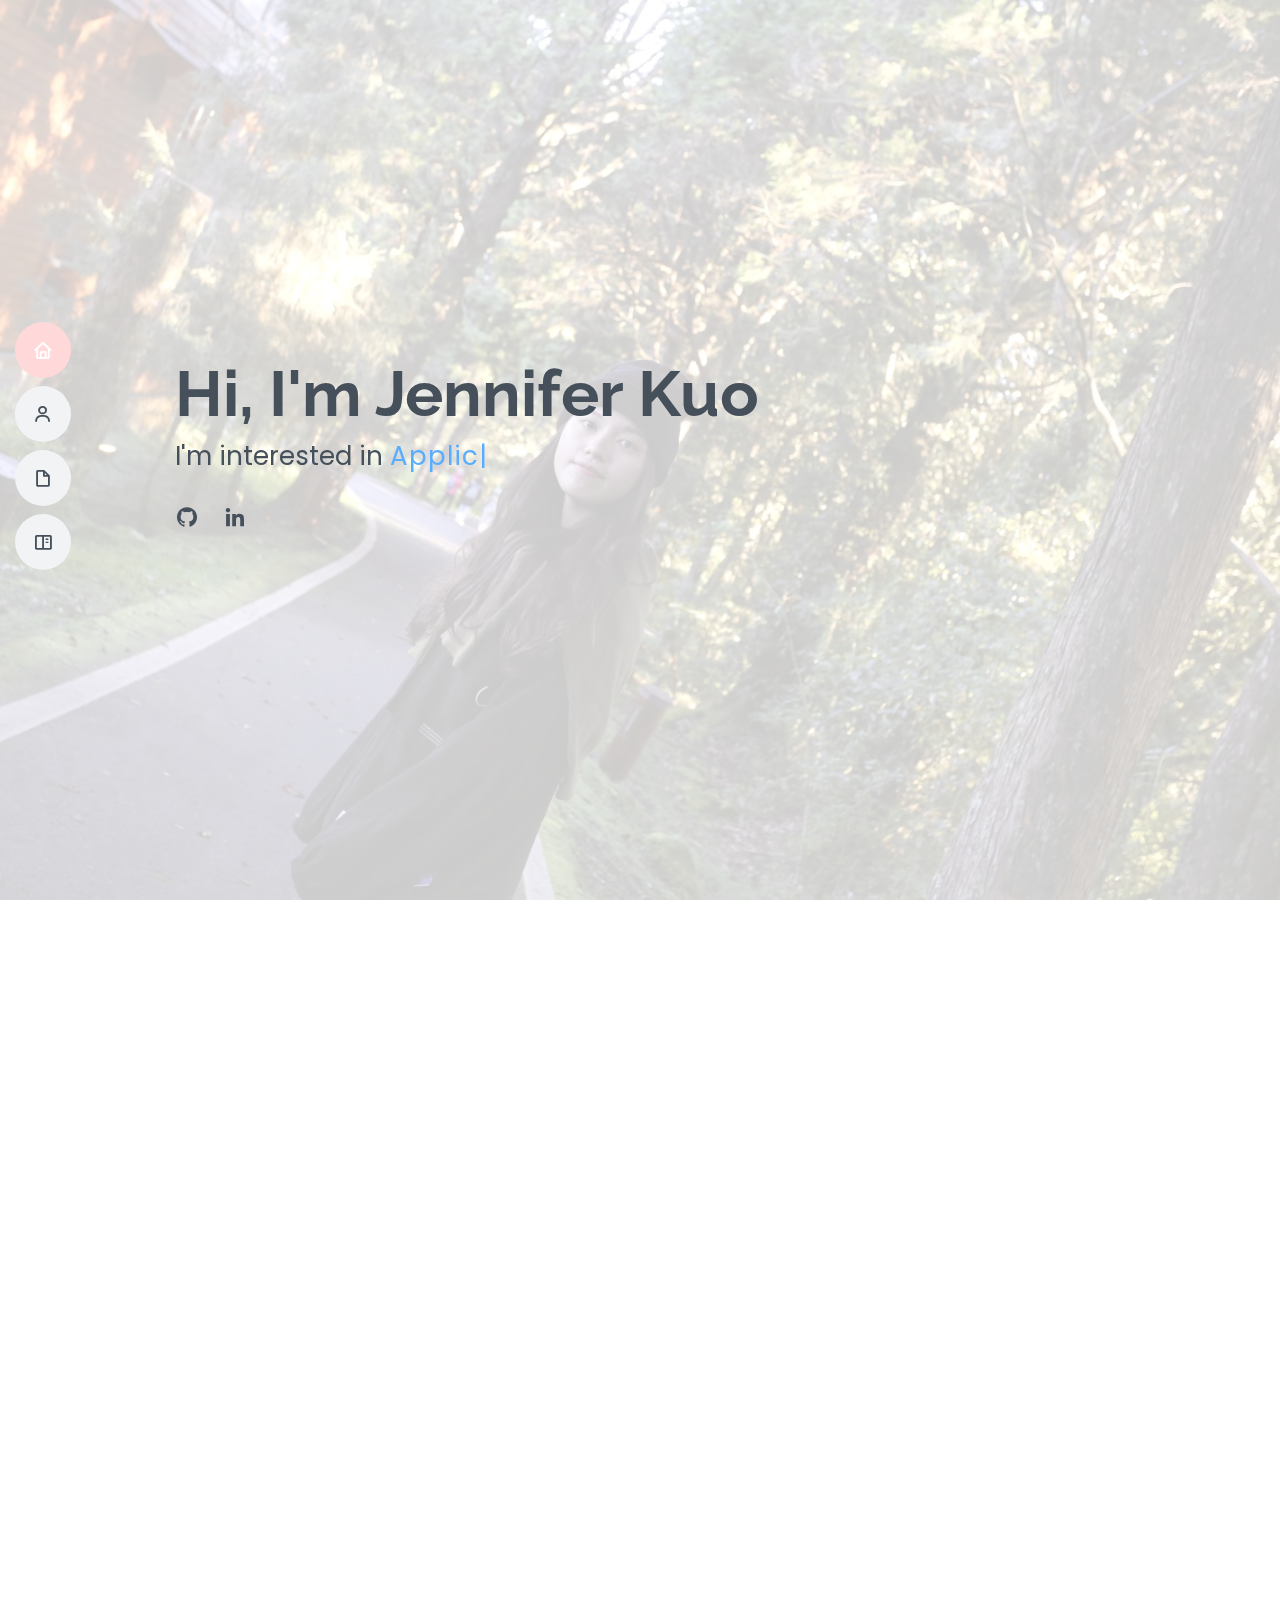
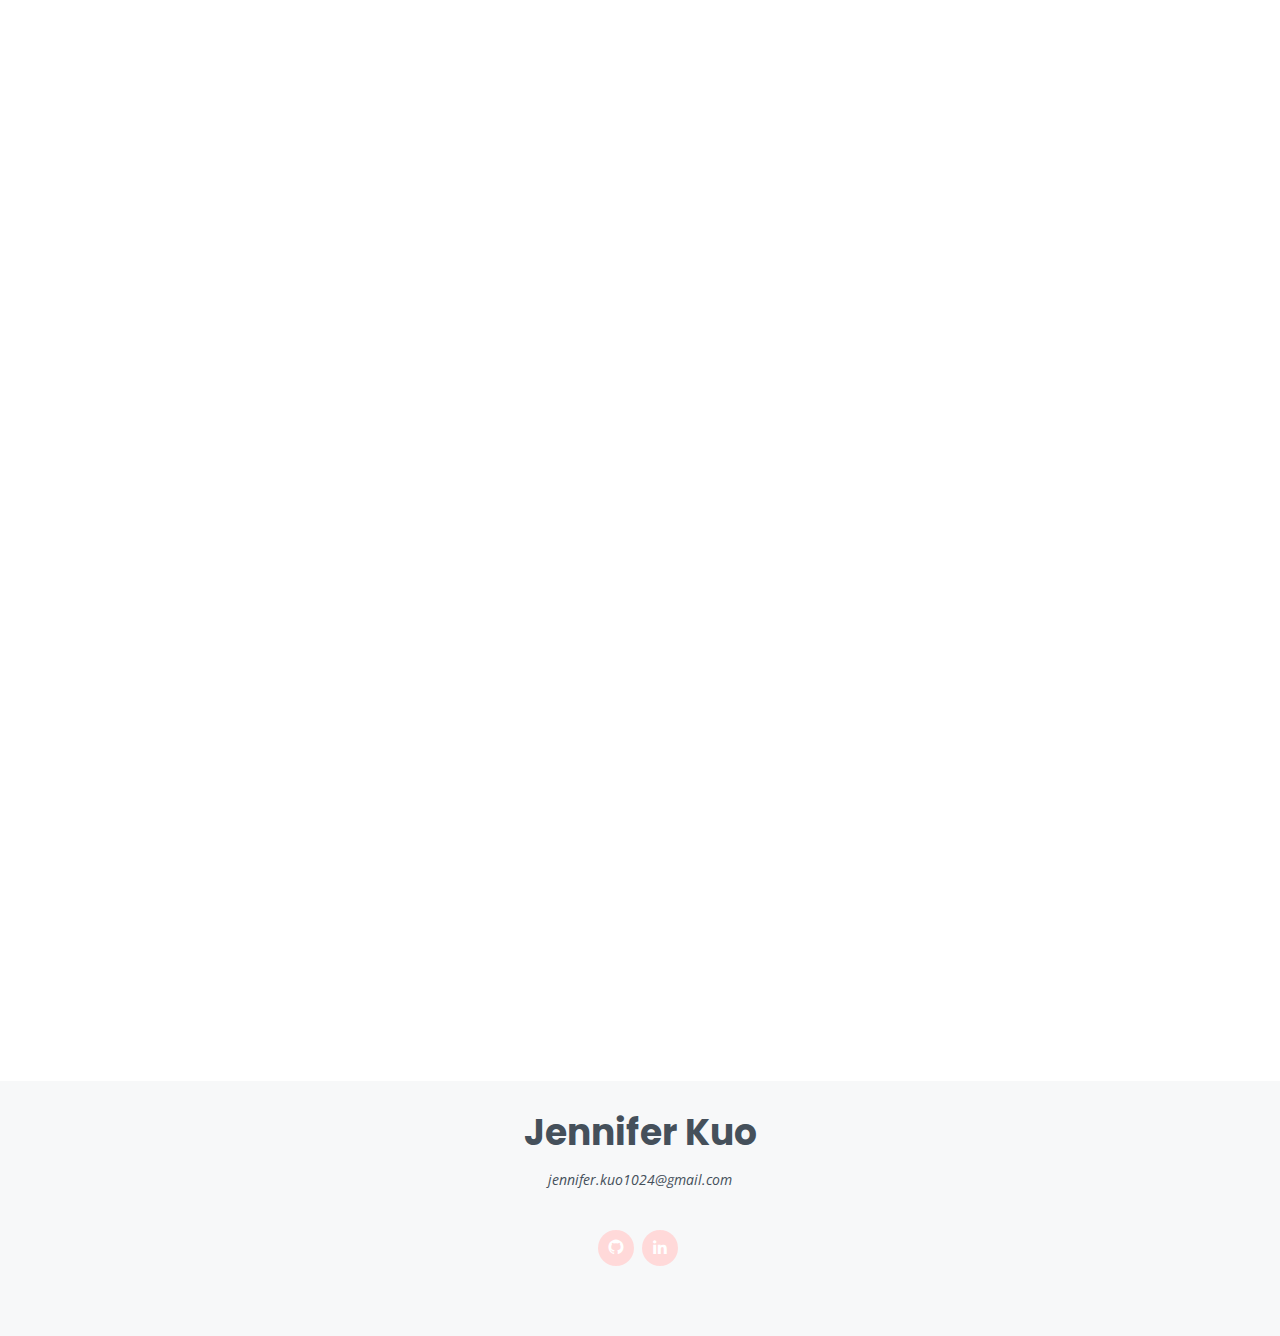
<file: index.html>
<!DOCTYPE html>
<html lang="en">

<head>
  <meta charset="utf-8">
  <meta content="width=device-width, initial-scale=1.0" name="viewport">

  <title>Jennifer Kuo</title>
  <meta content="" name="descriptison">
  <meta content="" name="keywords">

  <!-- Favicons -->
  <link href="assets/img/favicon.png" rel="icon">

  <!-- Google Fonts -->
  <link
    href="https://fonts.googleapis.com/css?family=Open+Sans:300,300i,400,400i,600,600i,700,700i|Raleway:300,300i,400,400i,500,500i,600,600i,700,700i|Poppins:300,300i,400,400i,500,500i,600,600i,700,700i"
    rel="stylesheet">

  <!-- Vendor CSS Files -->
  <link href="assets/vendor/bootstrap/css/bootstrap.min.css" rel="stylesheet">
  <link href="assets/vendor/icofont/icofont.min.css" rel="stylesheet">
  <link href="assets/vendor/boxicons/css/boxicons.min.css" rel="stylesheet">
  <link href="assets/vendor/venobox/venobox.css" rel="stylesheet">
  <link href="assets/vendor/owl.carousel/assets/owl.carousel.min.css" rel="stylesheet">
  <link href="assets/vendor/aos/aos.css" rel="stylesheet">

  <!-- Template Main CSS File -->
  <link href="assets/css/style.css" rel="stylesheet">
</head>

<body>

  <!-- ======= Mobile nav toggle button ======= -->
  <button type="button" class="mobile-nav-toggle d-xl-none"><i class="icofont-navigation-menu"></i></button>

  <!-- ======= Header ======= -->
  <header id="header" class="d-flex flex-column justify-content-center">

    <nav class="nav-menu">
      <ul>
        <li class="active"><a href="#hero"><i class="bx bx-home"></i> <span>Home</span></a></li>
        <li><a href="#about"><i class="bx bx-user"></i> <span>About</span></a></li>
        <li><a href="#resume"><i class="bx bx-file-blank"></i> <span>Resume</span></a></li>
        <li><a href="#portfolio"><i class="bx bx-book-content"></i> <span>Projects</span></a></li>
      </ul>
    </nav><!-- .nav-menu -->

  </header><!-- End Header -->

  <!-- ======= Hero Section ======= -->

  <!-- <iframe src='https://my.spline.design/roomgirlworkingcopy-8787051657b792c0d0ceccf9f4971a02/' frameborder='0' width='100%' height='600px'>

  </iframe> -->
  <!-- <script type="module" src="https://unpkg.com/@splinetool/viewer@1.0.34/build/spline-viewer.js"></script>
  <spline-viewer hint loading-anim-type="none" url="https://prod.spline.design/qYeyKv-2h12sAqGj/scene.splinecode"></spline-viewer> -->
  <!-- <div class="fixed-title-top">
    <h1>Hi, I'm</h1>
    <h1>Jennifer Kuo</h1>
  </div>
  <div class="fixed-title-bottom">
      <h3>I'm interested in 
        <span class="typed"
          data-typed-items=" Software Engineering, Design, AI Technology">
        </span>
      </h3>
      <div class="social-links">
        <a href="https://github.com/JenniferKuo/" class="github"><i class="bx bxl-github"></i></a>
        <a href="https://www.linkedin.com/in/tingyu-kuo/" class="linkedin"><i class="bx bxl-linkedin"></i></a>
      </div>
  </div> -->

  <section id="hero" class="d-flex flex-column justify-content-center">
    <div class="container animation-text" data-aos="zoom-in" data-aos-delay="100">
      <h1>Hi, I'm Jennifer Kuo</h1>
      <p>I'm interested in <span class="typed"
          data-typed-items=" Application Development, Design, AI Technology, Web3/Blockchain"></span></p>
      <div class="social-links">
        <a href="https://github.com/JenniferKuo/" class="github" target="_blank"><i class="bx bxl-github"></i></a>
        <a href="https://www.linkedin.com/in/jennifer-tingyu-kuo/" class="linkedin" target="_blank"><i class="bx bxl-linkedin"></i></a>
      </div>
    </div>
  </section>
  <!-- End Hero -->

  <main id="main">

    <!-- ======= About Section ======= -->
    <section id="about" class="about">
      <div class="container" data-aos="fade-up">
        <div class="section-title">
          <h2>About</h2>
        </div>
        <div class="row">
          <div class="col-lg-3" data-aos="fade-right" data-aos-delay="100">
            <img src="assets/img/profile-img2.png" class="img-fluid" alt="">
          </div>
          <div class="col-lg-9 pt-4 pt-lg-0 content" data-aos="fade-left" data-aos-delay="100">
            <h3>Software Engineer</h3>
            <div class="row">
              <div class="col-lg-12">
                <ul>
                  <li><i class="icofont-rounded-right"></i> <strong>Email:</strong> jennifer.kuo1024@gmail.com</li>
                  <li><i class="icofont-rounded-right"></i> <strong>Programming Languages:</strong>
                    Java/Python/JavaScript/TypeScript</li>
                  <li><i class="icofont-rounded-right"></i> <strong>Backend Development:</strong>
                    Spring/PostgreSQL/MongoDB/Websocket/NodeJS/Kafka</li>
                  <li><i class="icofont-rounded-right"></i> <strong>Frontend Development:</strong>
                    HTML/CSS/Angular</li>
                  <li><i class="icofont-rounded-right"></i> <strong>UI/UX Design:</strong> Figma, Spline</li>
                  <li><i class="icofont-rounded-right"></i> <strong>Other Skills:</strong> AWS, Docker, GCP, Mobile,
                    Unity3D,
                    Android</li>
                </ul>
              </div>
            </div>
          </div>
        </div>

      </div>
    </section>
    <!-- End About Section -->

    <!-- ======= Facts Section ======= -->

    <!-- End Facts Section -->

    <!-- ======= Skills Section ======= -->
    <!-- <section id="skills" class="skills section-bg">
      <div class="container" data-aos="fade-up">

        <div class="section-title">
          <h2>Skills</h2>
          <p>Magnam dolores commodi suscipit. Necessitatibus eius consequatur ex aliquid fuga eum quidem. Sit sint consectetur velit. Quisquam quos quisquam cupiditate. Et nemo qui impedit suscipit alias ea. Quia fugiat sit in iste officiis commodi quidem hic quas.</p>
        </div>

        <div class="row skills-content">

          <div class="col-lg-6">

            <div class="progress">
              <span class="skill">HTML <i class="val">100%</i></span>
              <div class="progress-bar-wrap">
                <div class="progress-bar" role="progressbar" aria-valuenow="100" aria-valuemin="0" aria-valuemax="100"></div>
              </div>
            </div>

            <div class="progress">
              <span class="skill">CSS <i class="val">90%</i></span>
              <div class="progress-bar-wrap">
                <div class="progress-bar" role="progressbar" aria-valuenow="90" aria-valuemin="0" aria-valuemax="100"></div>
              </div>
            </div>

            <div class="progress">
              <span class="skill">JavaScript <i class="val">75%</i></span>
              <div class="progress-bar-wrap">
                <div class="progress-bar" role="progressbar" aria-valuenow="75" aria-valuemin="0" aria-valuemax="100"></div>
              </div>
            </div>

          </div>

          <div class="col-lg-6">

            <div class="progress">
              <span class="skill">PHP <i class="val">80%</i></span>
              <div class="progress-bar-wrap">
                <div class="progress-bar" role="progressbar" aria-valuenow="80" aria-valuemin="0" aria-valuemax="100"></div>
              </div>
            </div>

            <div class="progress">
              <span class="skill">WordPress/CMS <i class="val">90%</i></span>
              <div class="progress-bar-wrap">
                <div class="progress-bar" role="progressbar" aria-valuenow="90" aria-valuemin="0" aria-valuemax="100"></div>
              </div>
            </div>

            <div class="progress">
              <span class="skill">Photoshop <i class="val">55%</i></span>
              <div class="progress-bar-wrap">
                <div class="progress-bar" role="progressbar" aria-valuenow="55" aria-valuemin="0" aria-valuemax="100"></div>
              </div>
            </div>

          </div>

        </div>

      </div>
    </section> -->
    <!-- End Skills Section -->

    <!-- ======= Resume Section ======= -->
    <section id="resume" class="resume">
      <div class="container" data-aos="fade-up">

        <div class="section-title">
          <h2>Resume</h2>
          <!-- <p>Magnam dolores commodi suscipit. Necessitatibus eius consequatur ex aliquid fuga eum quidem. Sit sint consectetur velit. Quisquam quos quisquam cupiditate. Et nemo qui impedit suscipit alias ea. Quia fugiat sit in iste officiis commodi quidem hic quas.</p> -->
          <a href="assets/2025_jenniferkuo_resume.pdf" target="_blank">Download My Resume</a>
        </div>

        <div class="row">
          <div class="col-lg-6">
            <h3 class="resume-title">Sumary</h3>
            <div class="resume-item pb-0">
              <h4>Jennifer Kuo</h4>
              <p>
                <em>
                  With <b>3+ years work experience</b> and <b>7+ years of web development experience</b>, I specialize in building scalable,
                  user-centric applications and integrating cloud technologies. Skilled in <b>Java, Python, and backend development</b>, 
                  I am known for being a fast learner and for thriving in both <b>enterprise and startup environments</b>. 
                  My background in Human-Computer Interaction (HCI) and Multimedia Technology allows me to create intuitive, engaging user experiences.
                  Currently, I am exploring Web3 and DeFi, particularly the Solana ecosystem.
                </em>
              </p>
            </div>

            <h3 class="resume-title">Education</h3>
            <div class="resume-item">
              <h4>Master of Information Application Systems</h4>
              <h5>2018 - 2020</h5>
              <p><em>National Tsing-Hua University, Hsinchu, Taiwan</em></p>
              <li>
                Joined the <a href="https://cgv.cs.nthu.edu.tw/">Computer Graphic and Vision Lab</a>, focusing on cutting-edge research 
                in <b>computer vision, 3D graphics, and game development</b>. Expanded technical expertise through coursework and projects 
                in these domains, building a solid foundation in multimedia technology.
              </li>
              <li>
                Specialized in <b>Human-Computer Interaction (HCI)</b> and <b>AR/VR</b> multimedia technologies, conducting research that 
                culminated in a published paper on interactive systems.
              </li>
            </div>
            <div class="resume-item">
              <h4>Bachelor of Management Information Systems</h4>
              <h5>2014 - 2018</h5>
              <p><em>National Sun Yat-sen University, Kaohsiung, Taiwan</em></p>
              <p>
                Gained extensive extracurricular experience through freelance projects and internships, collaborating with businesses on mobile apps
                and web development. Played a key role in a campus-based startup team, developing a food delivery app and contributing 
                to its design and implementation.
              </p>
            </div>
          </div>
          <div class="col-lg-6">
            <h3 class="resume-title">Professional Experience</h3>
            <div class="resume-item">
              <h4>Backend Engineer</h4>
              <h5>2024 - 2025</h5>
              <p><em>Crypto Owl(Private Trading Firm), Remote</em></p>
              <ul>
                <li><b>Independently designed and implemented</b> a Python-based trading automation system as 
                  the first and only engineer in the founding team, integrating APIs from multiple exchanges 
                  and leveraging WebSocket for real-time market data and position monitoring. 
                  Scaled the system to manage <b>assets exceeding $2M</b> across <b>10+ clients</b> (from 0 to 10 clients in under half a year).
                </li>
                <li>Built and maintained AWS infrastructure to ensure system reliability, security, 
                  and scalability. <b>Automated CI/CD pipelines</b> with GitHub Actions for seamless deployments.
                </li>
                <li>
                  Contributed to a <b>50% team growth</b>, mentoring new team members and establishing best practices 
                  to ensure seamless onboarding and operational excellence.
                </li>
              </ul>
            </div>
            <div class="resume-item">
              <h4>Application Developer</h4>
              <h5>2021 - 2024</h5>
              <p><em>IBM, Taipei, Taiwan</em></p>
              <ul>
                <li>Built and optimized backend systems for financial institutions, implementing advanced authentication 
                  methods using <b>OpenID Connect</b> and refactoring architectures with <b>Spring Boot</b> and <b>Angular</b>, enhancing system 
                  efficiency for banking clients.
                </li>
                <li>
                  Engineered a high-performance simulation testing platform for a banking system migration, utilizing <b>Logstash</b>, 
                  <b>Apache Beam</b>, <b>MongoDB</b>, and <b>Kafka</b>, achieving <b>3,000 TPS throughput</b> and ensuring reliability during critical transitions.
                </li>
                <li>
                  Automated financial workflows for a global telecom client using <b>IBM Cloud</b>, significantly reducing manual processes and operational errors.
                </li>
                <li>
                  Collaborated closely with international stakeholders and teams across <b>Asia, Europe, and the U.S.</b> to deliver scalable, 
                  regulatory-compliant solutions tailored to the unique requirements of clients.
                </li>
              </ul>
            </div>
          </div>
        </div>

      </div>
    </section><!-- End Resume Section -->

    <!-- ======= Portfolio Section ======= -->
    <section id="portfolio" class="portfolio section-bg">
      <div class="container" data-aos="fade-up">

        <div class="section-title">
          <h2>Projects</h2>
          <!-- <p>Magnam dolores commodi suscipit. Necessitatibus eius consequatur ex aliquid fuga eum quidem. Sit sint consectetur velit. Quisquam quos quisquam cupiditate. Et nemo qui impedit suscipit alias ea. Quia fugiat sit in iste officiis commodi quidem hic quas.</p> -->
        </div>

        <div class="row">
          <div class="col-lg-12 d-flex justify-content-center" data-aos="fade-up" data-aos-delay="100">
            <ul id="portfolio-flters">
              <li data-filter="*" class="filter-active">#All</li>
              <li data-filter=".filter-web">#Web</li>
              <li data-filter=".filter-app">#Mobile</li>
              <li data-filter=".filter-3d">#3D</li>
              <li data-filter=".filter-cv">#AI</li>
              <!-- <li data-filter=".filter-cloud">#Cloud</li> -->
              <li data-filter=".filter-crypto">#Crypto</li>
            </ul>
          </div>
        </div>

        <div class="row portfolio-container" data-aos="fade-up" data-aos-delay="200">
          <!-- Birb -->
          <div class="col-lg-4 col-md-6 portfolio-item filter-crypto">
            <div class="portfolio-wrap">
              <img src="assets/img/Birb/logo2.png" class="img-fluid" alt="">
              <div class="portfolio-info">
                <h4>Solana Meme Token: $BIRB (2024)</h4>
                <p>Created a solana community for all bird lovers.
                </p>
                <div class="portfolio-links">
                  <a href="#portfolio-container" onclick="initElement('Birb')" data-vbtype="inline"
                    class="venobox" title="Portfolio Details"><i class="bx bx-link-external"></i></a>
                </div>
              </div>
            </div>
          </div>

          <!-- Crypto Trading System -->
          <div class="col-lg-4 col-md-6 portfolio-item filter-crypto filter-web">
            <div class="portfolio-wrap">
              <img src="assets/img/CryptoTrading/tradingview.png" class="img-fluid" alt="">
              <div class="portfolio-info">
                <h4>Crypto Trading System (2024)</h4>
                <p>
                  A Python-based project designed to streamline cryptocurrency trading across multiple exchanges.
                </p>
                <div class="portfolio-links">
                  <a href="#portfolio-container" onclick="initElement('CryptoTrading')" data-vbtype="inline"
                    class="venobox" title="Portfolio Details"><i class="bx bx-link-external"></i></a>
                  <a href="https://github.com/JenniferKuo/BeaconSide"><i class="bx bxl-github"></i></a>
                </div>
              </div>
            </div>
          </div>

          <!-- TCB Bank -->
          <div class="col-lg-4 col-md-6 portfolio-item filter-web">
            <div class="portfolio-wrap">
              <img src="assets/img/TCB/frame.png" class="img-fluid" alt="">
              <div class="portfolio-info">
                <h4>TCB Bank Authentication System (2023)</h4>
                <p>
                  Implemented four authentication and authorization methods for TCB Bank.
                </p>
                <div class="portfolio-links">
                  <a href="#portfolio-container" onclick="initElement('TCB')" data-vbtype="inline"
                    class="venobox" title="Portfolio Details"><i class="bx bx-link-external"></i></a>
                </div>
              </div>
            </div>
          </div>

          <!-- File Sharing System -->
          <div class="col-lg-4 col-md-6 portfolio-item filter-web">
            <div class="portfolio-wrap">
              <img src="assets/img/FileSharing/demo.png" class="img-fluid" alt="">
              <div class="portfolio-info">
                <h4>File Sharing System (2023)</h4>
                <p>A quick demo for users to upload, download, and share files through local service powered by docker
                  image and AWS.
                </p>
                <div class="portfolio-links">
                  <a href="#portfolio-container" onclick="initElement('FileSharing')" data-vbtype="inline"
                    class="venobox" title="Portfolio Details"><i class="bx bx-link-external"></i></a>
                  <a href="https://github.com/JenniferKuo/file-sharing-app"><i class="bx bxl-github"></i></a>
                </div>
              </div>
            </div>
          </div>

          <!-- Belongings -->
          <div class="col-lg-4 col-md-6 portfolio-item filter-app">
            <div class="portfolio-wrap">
              <img src="assets/img/Belongings/artboard.jpg" class="img-fluid" alt="">
              <div class="portfolio-info">
                <h4>Belongings (2018)</h4>
                <p>An app to handle all your belongings by connecting to bluetooth keychain. This app will notify users
                  when they forget to bring their stuff.
                </p>
                <div class="portfolio-links">
                  <a href="assets/img/Belongings/belongings-1.jpg" data-gall="belongingsGallery" class="venobox"
                    title="Belongings"><i class="bx bx-images"></i></a>
                  <!-- <a class="venobox" data-vbtype="video" href="https://youtu.be/M78b02EF6F4"><i class="bx bxl-youtube"></i></a> -->
                  <a href="#portfolio-container" onclick="initElement('Belongings')" data-vbtype="inline"
                    class="venobox" title="Portfolio Details"><i class="bx bx-link-external"></i></a>
                  <a href="https://github.com/JenniferKuo/BeaconSide"><i class="bx bxl-github"></i></a>
                  <a href="assets/img/Belongings/belongings-2.jpg" data-gall="belongingsGallery" class="venobox"
                    title="Belongings"></a>
                  <a href="assets/img/Belongings/belongings-3.jpg" data-gall="belongingsGallery" class="venobox"
                    title="Belongings"></a>
                  <a href="assets/img/Belongings/belongings-4.jpg" data-gall="belongingsGallery" class="venobox"
                    title="Belongings"></a>
                </div>
              </div>
            </div>
          </div>

          <div class="col-lg-4 col-md-6 portfolio-item filter-app">
            <div class="portfolio-wrap">
              <img src="assets/img/TradeWise/artboard.jpg" class="img-fluid" alt="">
              <div class="portfolio-info">
                <h4>TradeWise (2017)</h4>
                <p>A international transaction service based on virtual currency. I handled the frontend development and
                  UI design.
                </p>
                <div class="portfolio-links">
                  <a href="assets/img/TradeWise/tradwise1.jpg" data-gall="tradeWiseGallery" class="venobox"
                    title="TradeWise"><i class="bx bx-images"></i></a>
                  <a href="#portfolio-container" onclick="initElement('TradeWise')" data-vbtype="inline" class="venobox"
                    title="Portfolio Details"><i class="bx bx-link-external"></i></a>
                  <a href="https://github.com/JenniferKuo/TradeWise"><i class="bx bxl-github"></i></a>
                  <a href="assets/img/TradeWise/tradwise2.jpg" data-gall="tradeWiseGallery" class="venobox"
                    title="TradeWise"></a>
                  <a href="assets/img/TradeWise/tradwise3.jpg" data-gall="tradeWiseGallery" class="venobox"
                    title="TradeWise"></a>
                  <a href="assets/img/TradeWise/tradwise4.jpg" data-gall="tradeWiseGallery" class="venobox"
                    title="TradeWise"></a>
                  <a href="assets/img/TradeWise/tradwise5.jpg" data-gall="tradeWiseGallery" class="venobox"
                    title="TradeWise"></a>
                </div>
              </div>
            </div>
          </div>

          <div class="col-lg-4 col-md-6 portfolio-item filter-web">
            <div class="portfolio-wrap">
              <img src="assets/img/Eunomia/artboard.jpg" class="img-fluid" alt="" onclick="initElement('Eunomia')">
              <div class="portfolio-info">
                <h4>Eunomia (2020)</h4>
                <p>An auto complete online notebook for law, which won the Law Hackthon Prize. Features include law term
                  auto complete, law suggestion, and law auto searching. I handled the frontend part of this work.
                </p>
                <div class="portfolio-links">
                  <a href="#portfolio-container" onclick="initElement('Eunomia')" data-vbtype="inline" class="venobox"
                    title="Portfolio Details"><i class="bx bx-link-external"></i></a>
                  <a href="https://github.com/JenniferKuo/Eunomia"><i class="bx bxl-github"></i></a>
                </div>
              </div>
            </div>
          </div>
          <div class="col-lg-4 col-md-6 portfolio-item filter-app filter-cv">
            <div class="portfolio-wrap">
              <img src="assets/img/PlantDoctor/artboard.jpg" class="img-fluid" alt="">
              <div class="portfolio-info">
                <h4>PlantDoctor (2020)</h4>
                <p>A mobile app that can diagnose plant disease by taking a photo of leaf. It also connects to an IoT
                  device, including auto watering system, moisture sensor and temperature sensor. All of the service is
                  based on AWS.</p>
                <div class="portfolio-links">
                  <a href="#portfolio-container" onclick="initElement('PlantDoctor')" data-vbtype="inline"
                    class="venobox" title="Portfolio Details"><i class="bx bx-link-external"></i></a>
                  <a href="https://github.com/JenniferKuo/PlantDoc-Dataset"><i class="bx bxl-github"></i></a>
                </div>
              </div>
            </div>
          </div>
          <div class="col-lg-4 col-md-6 portfolio-item filter-app">
            <div class="portfolio-wrap">
              <img src="assets/img/TakeOutPlz/splashscreen.jpg" class="img-fluid" alt="">
              <div class="portfolio-info">
                <h4>TakeOutPlz (2018)</h4>
                <p>A start up project for food delivery in my university. Students can order food through this app, and
                  get their food in campus. They can also check public transportation information in this app.
                </p>
                <div class="portfolio-links">
                  <a href="assets/img/TakeOutPlz/1.jpg" data-gall="TakeOutPlz" class="venobox" title="TakeOutPlz"><i
                      class="bx bx-images"></i></a>
                  <a href="#portfolio-container" onclick="initElement('TakeOutPlz')" data-vbtype="inline"
                    class="venobox" title="Portfolio Details"><i class="bx bx-link-external"></i></a>
                  <a href="assets/img/TakeOutPlz/2.jpg" data-gall="TakeOutPlz" class="venobox" title="TakeOutPlz"></a>
                  <a href="assets/img/TakeOutPlz/3.jpg" data-gall="TakeOutPlz" class="venobox" title="TakeOutPlz"></a>
                  <a href="assets/img/TakeOutPlz/4.jpg" data-gall="TakeOutPlz" class="venobox" title="TakeOutPlz"></a>
                </div>
              </div>
            </div>
          </div>
          <div class="col-lg-4 col-md-6 portfolio-item filter-3d">
            <div class="portfolio-wrap">
              <img src="assets/img/GameProgramming/main.JPG" class="img-fluid" alt="">
              <div class="portfolio-info">
                <h4>Game Programming Final (2019)</h4>
                <p>The final project for my Game Programming class. It is a CTF game with flying car and different
                  character. I mainly handle the UI part, and the interactive object in this game.
                </p>
                <div class="portfolio-links">
                  <a href="#portfolio-container" onclick="initElement('FCWT')" data-vbtype="inline" class="venobox"
                    title="Portfolio Details"><i class="bx bx-link-external"></i></a>
                </div>
              </div>
            </div>
          </div>
          <div class="col-lg-4 col-md-6 portfolio-item filter-3d">
            <div class="portfolio-wrap">
              <img src="assets/img/VRUserStudy/artboard.jpg" class="img-fluid" alt="">
              <div class="portfolio-info">
                <h4>VR Navigation User Study (2020)</h4>
                <p>My research project about human spatial knowledge learning by conducting navigation task in virtual
                  city. The virtual environment was built with Unity and SteamVR. I test users with 4 different
                  navigation information, to evaluate their performance in spatial knowledge. The results were published
                  in Ubicomp 2020.
                </p>
                <div class="portfolio-links">
                  <a href="#portfolio-container" onclick="initElement('VR')" data-vbtype="inline" class="venobox"
                    title="Portfolio Details"><i class="bx bx-link-external"></i></a>
                  <a href="https://github.com/JenniferKuo/VR-Navigation-User-Study"><i class="bx bxl-github"></i></a>
                </div>
              </div>
            </div>
          </div>
          <div class="col-lg-4 col-md-6 portfolio-item filter-cv">
            <div class="portfolio-wrap">
              <img src="assets/img/Robot/simulator.JPG" class="img-fluid" alt="">
              <div class="portfolio-info">
                <h4>Self-driving Car (2020)</h4>
                <p>This is the final project of the Robotic Navigation and Exploration class. We use reinforcement
                  learning technique to make the car ride on the road and detect collisions. The project included
                  simulation part and real-world part.
                </p>
                <div class="portfolio-links">
                  <a href="assets/img/Robot/robot.JPG" data-gall="robot" class="venobox" title="Self-driving Car"><i
                      class="bx bx-images"></i></a>
                  <a href="assets/img/Robot/simulator.JPG" data-gall="robot" class="venobox"
                    title="Self-driving Car"></a>
                  <a href="#portfolio-container" onclick="initElement('Robot')" data-vbtype="inline" class="venobox"
                    title="Portfolio Details"><i class="bx bx-link-external"></i></a>
                </div>
              </div>
            </div>
          </div>
          <div class="col-lg-4 col-md-6 portfolio-item filter-web">
            <div class="portfolio-wrap">
              <img src="assets/img/SocialUserStudy/artboard.jpg" class="img-fluid" alt="">
              <div class="portfolio-info">
                <h4>Social User Study Website (2020)</h4>
                <p>This website was build for a social user study. I use Node.js to handle the server and requests, ejs
                  and bootstrap for the frontend. For recording users' results, I use Google App Script to manipulate
                  spreadsheet.
                </p>
                <div class="portfolio-links">
                  <a href="assets/img/SocialUserStudy/admin.JPG" data-gall="social" class="venobox"
                    title="Social User Study"><i class="bx bx-images"></i></a>
                  <a href="#portfolio-container" onclick="initElement('Social')" data-vbtype="inline" class="venobox"
                    title="Portfolio Details"><i class="bx bx-link-external"></i></a>
                  <a href="https://github.com/JenniferKuo/social-user-study"><i class="bx bxl-github"></i></a>
                  <a href="assets/img/SocialUserStudy/main.JPG" data-gall="social" class="venobox"
                    title="Social User Study"></a>
                </div>
              </div>
            </div>
          </div>
        </div>
    </section><!-- End Portfolio Section -->
  </main><!-- End #main -->

  <!-- ======= Footer ======= -->
  <footer id="footer">
    <div class="container">
      <h3>Jennifer Kuo</h3>
      <p>jennifer.kuo1024@gmail.com</p>
      <div class="social-links">
        <a href="https://github.com/JenniferKuo/" class="github" target="_blank"><i class="bx bxl-github"></i></a>
        <a href="https://www.linkedin.com/in/tingyu-kuo/" class="linkedin" target="_blank"><i class="bx bxl-linkedin"></i></a>
      </div>
    </div>
  </footer><!-- End Footer -->

  <!-- Portolio Details Template -->
  <div id="portfolio-container" style="display:none"></div>
  <template>
    <main id="portfolio-template">
      <!-- ======= Portfolio Details ======= -->
      <section id="portfolio-details" class="portfolio-details">
        <div class="container" data-aos="fade-up">
          <div class="row">
            <div class="col-lg-7">
              <h2 class="portfolio-title" id="title">Title</h2>
              <!-- <div class="owl-carousel portfolio-details-carousel" id="gallery">
            </div> -->
              <div id="video">
                <!-- <iframe class="col-lg-12" id="youtube" src="" frameborder="0" allow="accelerometer; autoplay; clipboard-write; encrypted-media; gyroscope; picture-in-picture" allowfullscreen></iframe> -->
              </div>
              <div class="col-lg-12" height="300px">
                <img id="placeholder" class="col-lg-12" src="">
              </div>
            </div>

            <div class="col-lg-5 portfolio-info">
              <h3>Project information</h3>
              <ul id="tags">
              </ul>
              <ul>
                <li><strong>Project year: </strong><span id="year"></span></li>
                <li><strong>Link</strong>: <a href="#" id="source">www.example.com</a></li>
              </ul>

              <p id="descriptison"></p>
            </div>

          </div>

        </div>
      </section><!-- End Portfolio Details -->

    </main><!-- End #main -->
  </template>
  <a href="#" class="back-to-top"><i class="bx bx-up-arrow-alt"></i></a>
  <div id="preloader"></div>

  <!-- Vendor JS Files -->
  <script src="assets/vendor/jquery/jquery.min.js"></script>
  <script src="assets/vendor/bootstrap/js/bootstrap.bundle.min.js"></script>
  <script src="assets/vendor/jquery.easing/jquery.easing.min.js"></script>
  <script src="assets/vendor/php-email-form/validate.js"></script>
  <script src="assets/vendor/waypoints/jquery.waypoints.min.js"></script>
  <script src="assets/vendor/counterup/counterup.min.js"></script>
  <script src="assets/vendor/isotope-layout/isotope.pkgd.min.js"></script>
  <script src="assets/vendor/venobox/venobox.min.js"></script>
  <script src="assets/vendor/owl.carousel/owl.carousel.min.js"></script>
  <script src="assets/vendor/typed.js/typed.min.js"></script>
  <script src="assets/vendor/aos/aos.js"></script>

  <!-- Template Main JS File -->
  <script src="assets/js/main.js"></script>
  <script src="assets/js/portfolio.js"></script>

</body>

</html>
</file>
<file: assets/vendor/venobox/venobox.css>
/* ------ venobox.css --------*/
.vbox-overlay *, .vbox-overlay *:before, .vbox-overlay *:after{
    -webkit-backface-visibility: hidden;
    -webkit-box-sizing:border-box;
    -moz-box-sizing:border-box;
    box-sizing:border-box;
}
.vbox-overlay * { 
    -webkit-backface-visibility: visible;
    backface-visibility: visible;
}
.vbox-overlay{
    display: -webkit-flex;
    display: flex;
    -webkit-flex-direction: column;
    flex-direction: column;
    -webkit-justify-content: center;
    justify-content: center;
    -webkit-align-items: center;
    align-items: center;
    position: fixed;
    left: 0;
    top: 0;
    bottom: 0;
    right: 0;
    z-index: 999999;
}

/* ----- navigation ----- */
.vbox-title{
    width: 100%;
    height: 40px;
    float: left;
    text-align: center;
    line-height: 28px;
    font-size: 12px;
    padding: 6px 50px;
    overflow: hidden;
    position: fixed;
    display: none;
    left: 0;
    z-index: 89;
}
.vbox-close{
    cursor: pointer;
    position: fixed;
    top: -1px;
    right: 0;
    width: 50px;
    height: 40px;
    padding: 6px;
    display: block;
    background-position:10px center;
    overflow: hidden;
    font-size: 24px;
    line-height: 1;
    text-align: center;
    z-index: 99;
}
.vbox-left{
    cursor: pointer;
    position: fixed;
    left: 0;
    height: 40px;
    overflow: hidden;
    line-height: 28px;
    font-size: 12px;
    z-index: 99;
    display: flex;
    align-items:center;
}
.vbox-num{
    display: inline-block;
    margin: 6px 0 6px 15px;
}
/* ----- Social share ----- */
.vbox-share{
    line-height: 28px;
    font-size: 12px;
    overflow: hidden;
    position: fixed;
    left: 0;
    z-index: 98;
    display: flex;
    align-items:center;
    justify-content: center;
    width: 100%;
    text-align: center;
}
.vbox-share svg{
    max-height: 28px;
    width: 28px;
    z-index: 10;
    margin-left: 12px;
    margin-top: 6px;
    margin-bottom: 6px;
    vertical-align: middle;
}


/* ----- navigation ARROWS ----- */
.vbox-next, .vbox-prev{
    position: fixed;
    top: 50%;
    margin-top: -15px;
    overflow: hidden;
    cursor: pointer;
    display: block;
    width: 45px;
    height: 45px;
    z-index: 99;
}
.vbox-next span, .vbox-prev span{
    position: relative;
    width: 20px;
    height: 20px;
    border: 2px solid transparent;
    border-top-color: #B6B6B6;
    border-right-color: #B6B6B6;
    text-indent: -100px;
    position: absolute;
    top: 8px;
    display: block;
}
.vbox-prev{
    left: 15px;
}
.vbox-next{
    right: 15px;
}
.vbox-prev span{
    left: 10px;
    -ms-transform: rotate(-135deg);
    -webkit-transform: rotate(-135deg);
    transform: rotate(-135deg);
}
.vbox-next span{
    -ms-transform: rotate(45deg);
    -webkit-transform: rotate(45deg);
    transform: rotate(45deg);
    right: 10px;
}
/* ------- inline window ------ */
.vbox-inline{
    width: 420px;
    height: 315px;
    height: 70vh;
    padding: 10px;
    background: #fff;
    margin: 0 auto;
    overflow: auto;
    text-align: left;
}
/* ------- Video & iFrames window ------ */
.venoframe{
    max-width: 100%;
    width: 100%;
    border: none;
    width: 100%;
    height: 260px;
    height: 70vh;
}
.venoframe.vbvid{
    height: 260px;
}
@media (min-width: 768px) {
    .venoframe, .vbox-inline{
        width: 90%;
        height: 360px;
        height: 70vh;
    }
    .venoframe.vbvid{
        width: 640px;
        height: 360px;
    }
}
@media (min-width: 992px) {
    .venoframe, .vbox-inline{
        max-width: 1200px;
        width: 80%;
        height: 540px;
        height: 70vh;
    }
    .venoframe.vbvid{
        width: 960px;
        height: 540px;
    }
}
/* 
Please do NOT edit this part! 
or at least read this note: http://i.imgur.com/7C0ws9e.gif
*/
.vbox-open{
    overflow: hidden;
}
.vbox-container{
    position: absolute;
    left: 0;
    right: 0;
    top: 0;
    bottom: 0;
    overflow-x: hidden;
    overflow-y: scroll;
    overflow-scrolling: touch;
    -webkit-overflow-scrolling: touch;
    z-index: 20;
    max-height: 100%;

}

.vbox-content{
    text-align: center;
    float: left;
    width: 100%;
    position: relative;
    overflow: hidden;
    padding: 20px 4%;
}
.vbox-container img{
    max-width: 100%;
    height: auto;
}
.vbox-figlio{
    box-shadow: 0 0 12px rgba(0,0,0,0.19), 0 6px 6px rgba(0,0,0,0.23);
    max-width: 100%;
    text-align: initial;
}
img.vbox-figlio{
    -webkit-user-select: none;
-khtml-user-select: none;
-moz-user-select: none;
-o-user-select: none;
user-select: none;
}
.vbox-content.swipe-left{
    margin-left: -200px !important;
}
.vbox-content.swipe-right{
    margin-left: 200px !important;
}
.vbox-animated{
    webkit-transition: margin 300ms ease-out;
    transition: margin 300ms ease-out;
}

/* ---------- preloader ----------
 * SPINKIT 
 * http://tobiasahlin.com/spinkit/
-------------------------------- */
.sk-double-bounce,.sk-rotating-plane{width:40px;height:40px;margin:40px auto}.sk-rotating-plane{background-color:#333;-webkit-animation:sk-rotatePlane 1.2s infinite ease-in-out;animation:sk-rotatePlane 1.2s infinite ease-in-out}@-webkit-keyframes sk-rotatePlane{0%{-webkit-transform:perspective(120px) rotateX(0) rotateY(0);transform:perspective(120px) rotateX(0) rotateY(0)}50%{-webkit-transform:perspective(120px) rotateX(-180.1deg) rotateY(0);transform:perspective(120px) rotateX(-180.1deg) rotateY(0)}100%{-webkit-transform:perspective(120px) rotateX(-180deg) rotateY(-179.9deg);transform:perspective(120px) rotateX(-180deg) rotateY(-179.9deg)}}@keyframes sk-rotatePlane{0%{-webkit-transform:perspective(120px) rotateX(0) rotateY(0);transform:perspective(120px) rotateX(0) rotateY(0)}50%{-webkit-transform:perspective(120px) rotateX(-180.1deg) rotateY(0);transform:perspective(120px) rotateX(-180.1deg) rotateY(0)}100%{-webkit-transform:perspective(120px) rotateX(-180deg) rotateY(-179.9deg);transform:perspective(120px) rotateX(-180deg) rotateY(-179.9deg)}}.sk-double-bounce{position:relative}.sk-double-bounce .sk-child{width:100%;height:100%;border-radius:50%;background-color:#333;opacity:.6;position:absolute;top:0;left:0;-webkit-animation:sk-doubleBounce 2s infinite ease-in-out;animation:sk-doubleBounce 2s infinite ease-in-out}.sk-chasing-dots .sk-child,.sk-spinner-pulse,.sk-three-bounce .sk-child{background-color:#333;border-radius:100%}.sk-double-bounce .sk-double-bounce2{-webkit-animation-delay:-1s;animation-delay:-1s}@-webkit-keyframes sk-doubleBounce{0%,100%{-webkit-transform:scale(0);transform:scale(0)}50%{-webkit-transform:scale(1);transform:scale(1)}}@keyframes sk-doubleBounce{0%,100%{-webkit-transform:scale(0);transform:scale(0)}50%{-webkit-transform:scale(1);transform:scale(1)}}.sk-wave{margin:40px auto;width:50px;height:40px;text-align:center;font-size:10px}.sk-wave .sk-rect{background-color:#333;height:100%;width:6px;display:inline-block;-webkit-animation:sk-waveStretchDelay 1.2s infinite ease-in-out;animation:sk-waveStretchDelay 1.2s infinite ease-in-out}.sk-wave .sk-rect1{-webkit-animation-delay:-1.2s;animation-delay:-1.2s}.sk-wave .sk-rect2{-webkit-animation-delay:-1.1s;animation-delay:-1.1s}.sk-wave .sk-rect3{-webkit-animation-delay:-1s;animation-delay:-1s}.sk-wave .sk-rect4{-webkit-animation-delay:-.9s;animation-delay:-.9s}.sk-wave .sk-rect5{-webkit-animation-delay:-.8s;animation-delay:-.8s}@-webkit-keyframes sk-waveStretchDelay{0%,100%,40%{-webkit-transform:scaleY(.4);transform:scaleY(.4)}20%{-webkit-transform:scaleY(1);transform:scaleY(1)}}@keyframes sk-waveStretchDelay{0%,100%,40%{-webkit-transform:scaleY(.4);transform:scaleY(.4)}20%{-webkit-transform:scaleY(1);transform:scaleY(1)}}.sk-wandering-cubes{margin:40px auto;width:40px;height:40px;position:relative}.sk-wandering-cubes .sk-cube{background-color:#333;width:10px;height:10px;position:absolute;top:0;left:0;-webkit-animation:sk-wanderingCube 1.8s ease-in-out -1.8s infinite both;animation:sk-wanderingCube 1.8s ease-in-out -1.8s infinite both}.sk-chasing-dots,.sk-spinner-pulse{width:40px;height:40px;margin:40px auto}.sk-wandering-cubes .sk-cube2{-webkit-animation-delay:-.9s;animation-delay:-.9s}@-webkit-keyframes sk-wanderingCube{0%{-webkit-transform:rotate(0);transform:rotate(0)}25%{-webkit-transform:translateX(30px) rotate(-90deg) scale(.5);transform:translateX(30px) rotate(-90deg) scale(.5)}50%{-webkit-transform:translateX(30px) translateY(30px) rotate(-179deg);transform:translateX(30px) translateY(30px) rotate(-179deg)}50.1%{-webkit-transform:translateX(30px) translateY(30px) rotate(-180deg);transform:translateX(30px) translateY(30px) rotate(-180deg)}75%{-webkit-transform:translateX(0) translateY(30px) rotate(-270deg) scale(.5);transform:translateX(0) translateY(30px) rotate(-270deg) scale(.5)}100%{-webkit-transform:rotate(-360deg);transform:rotate(-360deg)}}@keyframes sk-wanderingCube{0%{-webkit-transform:rotate(0);transform:rotate(0)}25%{-webkit-transform:translateX(30px) rotate(-90deg) scale(.5);transform:translateX(30px) rotate(-90deg) scale(.5)}50%{-webkit-transform:translateX(30px) translateY(30px) rotate(-179deg);transform:translateX(30px) translateY(30px) rotate(-179deg)}50.1%{-webkit-transform:translateX(30px) translateY(30px) rotate(-180deg);transform:translateX(30px) translateY(30px) rotate(-180deg)}75%{-webkit-transform:translateX(0) translateY(30px) rotate(-270deg) scale(.5);transform:translateX(0) translateY(30px) rotate(-270deg) scale(.5)}100%{-webkit-transform:rotate(-360deg);transform:rotate(-360deg)}}.sk-spinner-pulse{-webkit-animation:sk-pulseScaleOut 1s infinite ease-in-out;animation:sk-pulseScaleOut 1s infinite ease-in-out}@-webkit-keyframes sk-pulseScaleOut{0%{-webkit-transform:scale(0);transform:scale(0)}100%{-webkit-transform:scale(1);transform:scale(1);opacity:0}}@keyframes sk-pulseScaleOut{0%{-webkit-transform:scale(0);transform:scale(0)}100%{-webkit-transform:scale(1);transform:scale(1);opacity:0}}.sk-chasing-dots{position:relative;text-align:center;-webkit-animation:sk-chasingDotsRotate 2s infinite linear;animation:sk-chasingDotsRotate 2s infinite linear}.sk-chasing-dots .sk-child{width:60%;height:60%;display:inline-block;position:absolute;top:0;-webkit-animation:sk-chasingDotsBounce 2s infinite ease-in-out;animation:sk-chasingDotsBounce 2s infinite ease-in-out}.sk-chasing-dots .sk-dot2{top:auto;bottom:0;-webkit-animation-delay:-1s;animation-delay:-1s}@-webkit-keyframes sk-chasingDotsRotate{100%{-webkit-transform:rotate(360deg);transform:rotate(360deg)}}@keyframes sk-chasingDotsRotate{100%{-webkit-transform:rotate(360deg);transform:rotate(360deg)}}@-webkit-keyframes sk-chasingDotsBounce{0%,100%{-webkit-transform:scale(0);transform:scale(0)}50%{-webkit-transform:scale(1);transform:scale(1)}}@keyframes sk-chasingDotsBounce{0%,100%{-webkit-transform:scale(0);transform:scale(0)}50%{-webkit-transform:scale(1);transform:scale(1)}}.sk-three-bounce{margin:40px auto;width:80px;text-align:center}.sk-three-bounce .sk-child{width:20px;height:20px;display:inline-block;-webkit-animation:sk-three-bounce 1.4s ease-in-out 0s infinite both;animation:sk-three-bounce 1.4s ease-in-out 0s infinite both}.sk-circle .sk-child:before,.sk-fading-circle .sk-circle:before{display:block;border-radius:100%;content:'';background-color:#333}.sk-three-bounce .sk-bounce1{-webkit-animation-delay:-.32s;animation-delay:-.32s}.sk-three-bounce .sk-bounce2{-webkit-animation-delay:-.16s;animation-delay:-.16s}@-webkit-keyframes sk-three-bounce{0%,100%,80%{-webkit-transform:scale(0);transform:scale(0)}40%{-webkit-transform:scale(1);transform:scale(1)}}@keyframes sk-three-bounce{0%,100%,80%{-webkit-transform:scale(0);transform:scale(0)}40%{-webkit-transform:scale(1);transform:scale(1)}}.sk-circle{margin:40px auto;width:40px;height:40px;position:relative}.sk-circle .sk-child{width:100%;height:100%;position:absolute;left:0;top:0}.sk-circle .sk-child:before{margin:0 auto;width:15%;height:15%;-webkit-animation:sk-circleBounceDelay 1.2s infinite ease-in-out both;animation:sk-circleBounceDelay 1.2s infinite ease-in-out both}.sk-circle .sk-circle2{-webkit-transform:rotate(30deg);-ms-transform:rotate(30deg);transform:rotate(30deg)}.sk-circle .sk-circle3{-webkit-transform:rotate(60deg);-ms-transform:rotate(60deg);transform:rotate(60deg)}.sk-circle .sk-circle4{-webkit-transform:rotate(90deg);-ms-transform:rotate(90deg);transform:rotate(90deg)}.sk-circle .sk-circle5{-webkit-transform:rotate(120deg);-ms-transform:rotate(120deg);transform:rotate(120deg)}.sk-circle .sk-circle6{-webkit-transform:rotate(150deg);-ms-transform:rotate(150deg);transform:rotate(150deg)}.sk-circle .sk-circle7{-webkit-transform:rotate(180deg);-ms-transform:rotate(180deg);transform:rotate(180deg)}.sk-circle .sk-circle8{-webkit-transform:rotate(210deg);-ms-transform:rotate(210deg);transform:rotate(210deg)}.sk-circle .sk-circle9{-webkit-transform:rotate(240deg);-ms-transform:rotate(240deg);transform:rotate(240deg)}.sk-circle .sk-circle10{-webkit-transform:rotate(270deg);-ms-transform:rotate(270deg);transform:rotate(270deg)}.sk-circle .sk-circle11{-webkit-transform:rotate(300deg);-ms-transform:rotate(300deg);transform:rotate(300deg)}.sk-circle .sk-circle12{-webkit-transform:rotate(330deg);-ms-transform:rotate(330deg);transform:rotate(330deg)}.sk-circle .sk-circle2:before{-webkit-animation-delay:-1.1s;animation-delay:-1.1s}.sk-circle .sk-circle3:before{-webkit-animation-delay:-1s;animation-delay:-1s}.sk-circle .sk-circle4:before{-webkit-animation-delay:-.9s;animation-delay:-.9s}.sk-circle .sk-circle5:before{-webkit-animation-delay:-.8s;animation-delay:-.8s}.sk-circle .sk-circle6:before{-webkit-animation-delay:-.7s;animation-delay:-.7s}.sk-circle .sk-circle7:before{-webkit-animation-delay:-.6s;animation-delay:-.6s}.sk-circle .sk-circle8:before{-webkit-animation-delay:-.5s;animation-delay:-.5s}.sk-circle .sk-circle9:before{-webkit-animation-delay:-.4s;animation-delay:-.4s}.sk-circle .sk-circle10:before{-webkit-animation-delay:-.3s;animation-delay:-.3s}.sk-circle .sk-circle11:before{-webkit-animation-delay:-.2s;animation-delay:-.2s}.sk-circle .sk-circle12:before{-webkit-animation-delay:-.1s;animation-delay:-.1s}@-webkit-keyframes sk-circleBounceDelay{0%,100%,80%{-webkit-transform:scale(0);transform:scale(0)}40%{-webkit-transform:scale(1);transform:scale(1)}}@keyframes sk-circleBounceDelay{0%,100%,80%{-webkit-transform:scale(0);transform:scale(0)}40%{-webkit-transform:scale(1);transform:scale(1)}}.sk-cube-grid{width:40px;height:40px;margin:40px auto}.sk-cube-grid .sk-cube{width:33.33%;height:33.33%;background-color:#333;float:left;-webkit-animation:sk-cubeGridScaleDelay 1.3s infinite ease-in-out;animation:sk-cubeGridScaleDelay 1.3s infinite ease-in-out}.sk-cube-grid .sk-cube1{-webkit-animation-delay:.2s;animation-delay:.2s}.sk-cube-grid .sk-cube2{-webkit-animation-delay:.3s;animation-delay:.3s}.sk-cube-grid .sk-cube3{-webkit-animation-delay:.4s;animation-delay:.4s}.sk-cube-grid .sk-cube4{-webkit-animation-delay:.1s;animation-delay:.1s}.sk-cube-grid .sk-cube5{-webkit-animation-delay:.2s;animation-delay:.2s}.sk-cube-grid .sk-cube6{-webkit-animation-delay:.3s;animation-delay:.3s}.sk-cube-grid .sk-cube7{-webkit-animation-delay:0ms;animation-delay:0ms}.sk-cube-grid .sk-cube8{-webkit-animation-delay:.1s;animation-delay:.1s}.sk-cube-grid .sk-cube9{-webkit-animation-delay:.2s;animation-delay:.2s}@-webkit-keyframes sk-cubeGridScaleDelay{0%,100%,70%{-webkit-transform:scale3D(1,1,1);transform:scale3D(1,1,1)}35%{-webkit-transform:scale3D(0,0,1);transform:scale3D(0,0,1)}}@keyframes sk-cubeGridScaleDelay{0%,100%,70%{-webkit-transform:scale3D(1,1,1);transform:scale3D(1,1,1)}35%{-webkit-transform:scale3D(0,0,1);transform:scale3D(0,0,1)}}.sk-fading-circle{margin:40px auto;width:40px;height:40px;position:relative}.sk-fading-circle .sk-circle{width:100%;height:100%;position:absolute;left:0;top:0}.sk-fading-circle .sk-circle:before{margin:0 auto;width:15%;height:15%;-webkit-animation:sk-circleFadeDelay 1.2s infinite ease-in-out both;animation:sk-circleFadeDelay 1.2s infinite ease-in-out both}.sk-fading-circle .sk-circle2{-webkit-transform:rotate(30deg);-ms-transform:rotate(30deg);transform:rotate(30deg)}.sk-fading-circle .sk-circle3{-webkit-transform:rotate(60deg);-ms-transform:rotate(60deg);transform:rotate(60deg)}.sk-fading-circle .sk-circle4{-webkit-transform:rotate(90deg);-ms-transform:rotate(90deg);transform:rotate(90deg)}.sk-fading-circle .sk-circle5{-webkit-transform:rotate(120deg);-ms-transform:rotate(120deg);transform:rotate(120deg)}.sk-fading-circle .sk-circle6{-webkit-transform:rotate(150deg);-ms-transform:rotate(150deg);transform:rotate(150deg)}.sk-fading-circle .sk-circle7{-webkit-transform:rotate(180deg);-ms-transform:rotate(180deg);transform:rotate(180deg)}.sk-fading-circle .sk-circle8{-webkit-transform:rotate(210deg);-ms-transform:rotate(210deg);transform:rotate(210deg)}.sk-fading-circle .sk-circle9{-webkit-transform:rotate(240deg);-ms-transform:rotate(240deg);transform:rotate(240deg)}.sk-fading-circle .sk-circle10{-webkit-transform:rotate(270deg);-ms-transform:rotate(270deg);transform:rotate(270deg)}.sk-fading-circle .sk-circle11{-webkit-transform:rotate(300deg);-ms-transform:rotate(300deg);transform:rotate(300deg)}.sk-fading-circle .sk-circle12{-webkit-transform:rotate(330deg);-ms-transform:rotate(330deg);transform:rotate(330deg)}.sk-fading-circle .sk-circle2:before{-webkit-animation-delay:-1.1s;animation-delay:-1.1s}.sk-fading-circle .sk-circle3:before{-webkit-animation-delay:-1s;animation-delay:-1s}.sk-fading-circle .sk-circle4:before{-webkit-animation-delay:-.9s;animation-delay:-.9s}.sk-fading-circle .sk-circle5:before{-webkit-animation-delay:-.8s;animation-delay:-.8s}.sk-fading-circle .sk-circle6:before{-webkit-animation-delay:-.7s;animation-delay:-.7s}.sk-fading-circle .sk-circle7:before{-webkit-animation-delay:-.6s;animation-delay:-.6s}.sk-fading-circle .sk-circle8:before{-webkit-animation-delay:-.5s;animation-delay:-.5s}.sk-fading-circle .sk-circle9:before{-webkit-animation-delay:-.4s;animation-delay:-.4s}.sk-fading-circle .sk-circle10:before{-webkit-animation-delay:-.3s;animation-delay:-.3s}.sk-fading-circle .sk-circle11:before{-webkit-animation-delay:-.2s;animation-delay:-.2s}.sk-fading-circle .sk-circle12:before{-webkit-animation-delay:-.1s;animation-delay:-.1s}@-webkit-keyframes sk-circleFadeDelay{0%,100%,39%{opacity:0}40%{opacity:1}}@keyframes sk-circleFadeDelay{0%,100%,39%{opacity:0}40%{opacity:1}}.sk-folding-cube{margin:40px auto;width:40px;height:40px;position:relative;-webkit-transform:rotateZ(45deg);transform:rotateZ(45deg)}.sk-folding-cube .sk-cube{float:left;width:50%;height:50%;position:relative;-webkit-transform:scale(1.1);-ms-transform:scale(1.1);transform:scale(1.1)}.sk-folding-cube .sk-cube:before{content:'';position:absolute;top:0;left:0;width:100%;height:100%;background-color:#333;-webkit-animation:sk-foldCubeAngle 2.4s infinite linear both;animation:sk-foldCubeAngle 2.4s infinite linear both;-webkit-transform-origin:100% 100%;-ms-transform-origin:100% 100%;transform-origin:100% 100%}.sk-folding-cube .sk-cube2{-webkit-transform:scale(1.1) rotateZ(90deg);transform:scale(1.1) rotateZ(90deg)}.sk-folding-cube .sk-cube3{-webkit-transform:scale(1.1) rotateZ(180deg);transform:scale(1.1) rotateZ(180deg)}.sk-folding-cube .sk-cube4{-webkit-transform:scale(1.1) rotateZ(270deg);transform:scale(1.1) rotateZ(270deg)}.sk-folding-cube .sk-cube2:before{-webkit-animation-delay:.3s;animation-delay:.3s}.sk-folding-cube .sk-cube3:before{-webkit-animation-delay:.6s;animation-delay:.6s}.sk-folding-cube .sk-cube4:before{-webkit-animation-delay:.9s;animation-delay:.9s}@-webkit-keyframes sk-foldCubeAngle{0%,10%{-webkit-transform:perspective(140px) rotateX(-180deg);transform:perspective(140px) rotateX(-180deg);opacity:0}25%,75%{-webkit-transform:perspective(140px) rotateX(0);transform:perspective(140px) rotateX(0);opacity:1}100%,90%{-webkit-transform:perspective(140px) rotateY(180deg);transform:perspective(140px) rotateY(180deg);opacity:0}}@keyframes sk-foldCubeAngle{0%,10%{-webkit-transform:perspective(140px) rotateX(-180deg);transform:perspective(140px) rotateX(-180deg);opacity:0}25%,75%{-webkit-transform:perspective(140px) rotateX(0);transform:perspective(140px) rotateX(0);opacity:1}100%,90%{-webkit-transform:perspective(140px) rotateY(180deg);transform:perspective(140px) rotateY(180deg);opacity:0}}
</file>
<file: assets/css/style.css>
/**
* Template Name: MyResume - v2.1.0
* Template URL: https://bootstrapmade.com/free-html-bootstrap-template-my-resume/
* Author: BootstrapMade.com
* License: https://bootstrapmade.com/license/
*/

/*--------------------------------------------------------------
# General
--------------------------------------------------------------*/
body {
  font-family: "Open Sans", sans-serif;
  color: #272829;
  margin: 0;
  /* 清除預設的margin */
  padding: 0;
  /* 清除預設的padding */
}

a {
  color: #59ADFF;
}

a:hover {
  color: #067ded;
  text-decoration: none;
}

h1,
h2,
h3,
h4,
h5,
h6 {
  font-family: "Raleway", sans-serif;
}

/*--------------------------------------------------------------
# Back to top button
--------------------------------------------------------------*/
.back-to-top {
  position: fixed;
  display: none;
  width: 40px;
  height: 40px;
  border-radius: 50px;
  right: 15px;
  bottom: 15px;
  background: #59ADFF;
  color: #fff;
  transition: display 0.5s ease-in-out;
  z-index: 99999;
}

.back-to-top i {
  font-size: 24px;
  position: absolute;
  top: 7px;
  left: 8px;
}

.back-to-top:hover {
  color: #fff;
  background: #0678e3;
  transition: background 0.2s ease-in-out;
}

/*--------------------------------------------------------------
# Preloader
--------------------------------------------------------------*/
#preloader {
  position: fixed;
  top: 0;
  left: 0;
  right: 0;
  bottom: 0;
  z-index: 9999;
  overflow: hidden;
  background: #fff;
}

#preloader:before {
  content: "";
  position: fixed;
  top: calc(50% - 30px);
  left: calc(50% - 30px);
  border: 6px solid #59ADFF;
  border-top-color: #fff;
  border-bottom-color: #fff;
  border-radius: 50%;
  width: 60px;
  height: 60px;
  -webkit-animation: animate-preloader 1s linear infinite;
  animation: animate-preloader 1s linear infinite;
}

@-webkit-keyframes animate-preloader {
  0% {
    transform: rotate(0deg);
  }

  100% {
    transform: rotate(360deg);
  }
}

@keyframes animate-preloader {
  0% {
    transform: rotate(0deg);
  }

  100% {
    transform: rotate(360deg);
  }
}

/*--------------------------------------------------------------
# Disable aos animation delay on mobile devices
--------------------------------------------------------------*/
@media screen and (max-width: 768px) {
  [data-aos-delay] {
    transition-delay: 0 !important;
  }
}

/*--------------------------------------------------------------
# Header
--------------------------------------------------------------*/
#header {
  position: fixed;
  top: 0;
  left: 0;
  bottom: 0;
  z-index: 9997;
  transition: all 0.5s;
  padding: 15px;
  overflow-y: auto;
}

@media (max-width: 992px) {
  #header {
    width: 300px;
    background: #fff;
    border-right: 1px solid #e6e9ec;
    left: -300px;
  }
}

@media (min-width: 992px) {
  #main {
    margin-left: 100px;
  }
}

/*--------------------------------------------------------------
# Navigation Menu
--------------------------------------------------------------*/
/* Desktop Navigation */
.nav-menu * {
  margin: 0;
  padding: 0;
  list-style: none;
}

.nav-menu>ul>li {
  position: relative;
  white-space: nowrap;
}

.nav-menu a {
  display: flex;
  align-items: center;
  color: #45505b;
  padding: 10px 18px;
  margin-bottom: 8px;
  transition: 0.3s;
  font-size: 15px;
  border-radius: 50px;
  background: #f2f3f5;
  height: 56px;
  width: 100%;
  overflow: hidden;
  transition: 0.3s;
}

.nav-menu a i {
  font-size: 20px;
}

.nav-menu a span {
  padding: 0 5px 0 7px;
  color: #45505b;
}

@media (min-width: 992px) {
  .nav-menu a {
    width: 56px;
  }

  .nav-menu a span {
    display: none;
    color: #fff;
  }
}

.nav-menu a:hover,
.nav-menu .active>a,
.nav-menu li:hover>a {
  color: #fff;
  background: #FFD9D9;
}

.nav-menu a:hover span,
.nav-menu .active>a span,
.nav-menu li:hover>a span {
  color: #fff;
}

.nav-menu a:hover,
.nav-menu li:hover>a {
  width: 100%;
  color: #fff;
}

.nav-menu a:hover span,
.nav-menu li:hover>a span {
  display: block;
}

/* Mobile Navigation */
.mobile-nav-toggle {
  position: fixed;
  right: 15px;
  top: 15px;
  z-index: 9998;
  border: 0;
  background: none;
  font-size: 24px;
  transition: all 0.4s;
  outline: none !important;
  line-height: 1;
  cursor: pointer;
  text-align: right;
}

.mobile-nav-toggle i {
  color: #45505b;
}

.mobile-nav-active {
  overflow: hidden;
}

.mobile-nav-active #header {
  left: 0;
}

.mobile-nav-active .mobile-nav-toggle i {
  color: #59ADFF;
}

/*--------------------------------------------------------------
# Hero Section
--------------------------------------------------------------*/
#hero {
  width: 100%;
  height: 100vh;
  background: url("../img/self-photo.jpg") top right no-repeat;
  background-size: cover;
  position: relative;
}

@media (min-width: 992px) {
  #hero {
    padding-left: 160px;
  }
}

#hero:before {
  content: "";
  background: rgba(255, 255, 255, 0.8);
  position: absolute;
  bottom: 0;
  top: 0;
  left: 0;
  right: 0;
}

#hero h1 {
  margin: 0;
  font-size: 64px;
  font-weight: 700;
  line-height: 56px;
  color: #45505b;
}

#hero p {
  color: #45505b;
  margin: 15px 0 0 0;
  font-size: 26px;
  font-family: "Poppins", sans-serif;
}

#hero p span {
  color: #59ADFF;
  letter-spacing: 1px;
}

#hero .social-links {
  margin-top: 30px;
}

#hero .social-links a {
  font-size: 24px;
  display: inline-block;
  color: #45505b;
  line-height: 1;
  margin-right: 20px;
  transition: 0.3s;
}

#hero .social-links a:hover {
  color: #59ADFF;
}

@media (max-width: 992px) {
  #hero {
    text-align: center;
  }

  #hero h1 {
    font-size: 32px;
    line-height: 36px;
  }

  #hero p {
    margin-top: 10px;
    font-size: 20px;
    line-height: 24px;
  }
}

/*--------------------------------------------------------------
# Sections General
--------------------------------------------------------------*/
section {
  padding: 60px 0;
  overflow: hidden;
}

.section-title {
  text-align: center;
  padding-bottom: 30px;
}

.section-title h2 {
  font-size: 32px;
  font-weight: bold;
  text-transform: uppercase;
  margin-bottom: 20px;
  padding-bottom: 20px;
  position: relative;
  color: #45505b;
}

.section-title h2::before {
  content: '';
  position: absolute;
  display: block;
  width: 120px;
  height: 1px;
  background: #ddd;
  bottom: 1px;
  left: calc(50% - 60px);
}

.section-title h2::after {
  content: '';
  position: absolute;
  display: block;
  width: 40px;
  height: 3px;
  background: #59ADFF;
  bottom: 0;
  left: calc(50% - 20px);
}

.section-title p {
  margin-bottom: 0;
}

/*--------------------------------------------------------------
# About
--------------------------------------------------------------*/
.about .content h3 {
  font-weight: 700;
  font-size: 26px;
  color: #728394;
}

.about .content ul {
  list-style: none;
  padding: 0;
}

.about .content ul li {
  padding-bottom: 10px;
}

.about .content ul i {
  font-size: 20px;
  padding-right: 2px;
  color: #59ADFF;
}

.about .content p:last-child {
  margin-bottom: 0;
}

/*--------------------------------------------------------------
# Facts
--------------------------------------------------------------*/
.facts .count-box {
  padding: 30px 30px 25px 30px;
  margin-top: 30px;
  width: 100%;
  position: relative;
  text-align: center;
  background: #fff;
}

.facts .count-box i {
  position: absolute;
  top: -25px;
  left: 50%;
  transform: translateX(-50%);
  font-size: 24px;
  background: #59ADFF;
  padding: 12px;
  color: #fff;
  border-radius: 50px;
}

.facts .count-box span {
  font-size: 36px;
  display: block;
  font-weight: 600;
  color: #011426;
}

.facts .count-box p {
  padding: 0;
  margin: 0;
  font-family: "Raleway", sans-serif;
  font-size: 14px;
}

/*--------------------------------------------------------------
# Akills
--------------------------------------------------------------*/
.skills .progress {
  height: 50px;
  display: block;
  background: none;
}

.skills .progress .skill {
  padding: 10px 0;
  margin: 0 0 6px 0;
  text-transform: uppercase;
  display: block;
  font-weight: 600;
  font-family: "Poppins", sans-serif;
  color: #45505b;
}

.skills .progress .skill .val {
  float: right;
  font-style: normal;
}

.skills .progress-bar-wrap {
  background: #f2f3f5;
}

.skills .progress-bar {
  width: 1px;
  height: 10px;
  transition: .9s;
  background-color: #59ADFF;
}

/*--------------------------------------------------------------
# Resume
--------------------------------------------------------------*/
.resume .resume-title {
  font-size: 26px;
  font-weight: 700;
  margin-top: 20px;
  margin-bottom: 20px;
  color: #45505b;
}

.resume .resume-item {
  padding: 0 0 20px 20px;
  margin-top: -2px;
  border-left: 2px solid #59ADFF;
  position: relative;
}

.resume .resume-item h4 {
  line-height: 18px;
  font-size: 18px;
  font-weight: 600;
  text-transform: uppercase;
  font-family: "Poppins", sans-serif;
  color: #59ADFF;
  margin-bottom: 10px;
}

.resume .resume-item h5 {
  font-size: 16px;
  background: #f7f8f9;
  padding: 5px 15px;
  display: inline-block;
  font-weight: 600;
  margin-bottom: 10px;
}

.resume .resume-item ul {
  padding-left: 20px;
}

.resume .resume-item ul li {
  padding-bottom: 10px;
}

.resume .resume-item:last-child {
  padding-bottom: 0;
}

.resume .resume-item::before {
  content: "";
  position: absolute;
  width: 16px;
  height: 16px;
  border-radius: 50px;
  left: -9px;
  top: 0;
  background: #fff;
  border: 2px solid #59ADFF;
}

/*--------------------------------------------------------------
# Portfolio
--------------------------------------------------------------*/
.portfolio .portfolio-item {
  margin-bottom: 30px;
}

.portfolio #portfolio-flters {
  padding: 0;
  margin: 0 auto 25px auto;
  list-style: none;
  text-align: center;
  background: #fff;
  border-radius: 50px;
  padding: 2px 15px;
}

.portfolio #portfolio-flters li {
  cursor: pointer;
  display: inline-block;
  padding: 10px 15px;
  font-size: 14px;
  font-weight: 600;
  line-height: 1;
  text-transform: uppercase;
  color: #272829;
  margin-bottom: 5px;
  transition: all 0.3s ease-in-out;
}

.portfolio #portfolio-flters li:hover,
.portfolio #portfolio-flters li.filter-active {
  background: #b5b5b5;
  color: #ffffff;
  border-radius: 20px;
}

.portfolio #portfolio-flters li:last-child {
  margin-right: 0;
}

.portfolio .portfolio-wrap {
  transition: 0.3s;
  position: relative;
  overflow: hidden;
  z-index: 1;
  background: rgba(69, 80, 91, 0.8);
}

.portfolio .portfolio-wrap::before {
  content: "";
  background: rgba(255, 255, 255, 0.7);
  position: absolute;
  left: 30px;
  right: 30px;
  top: 30px;
  bottom: 30px;
  transition: all ease-in-out 0.3s;
  z-index: 2;
  opacity: 0;
}

.portfolio .portfolio-wrap .portfolio-info {
  opacity: 0;
  position: absolute;
  top: 0;
  left: 0;
  right: 0;
  bottom: 0;
  text-align: center;
  z-index: 3;
  transition: all ease-in-out 0.3s;
  display: flex;
  flex-direction: column;
  justify-content: center;
  align-items: center;
}

.portfolio .portfolio-wrap .portfolio-info::before {
  display: block;
  content: "";
  width: 48px;
  height: 48px;
  position: absolute;
  top: 35px;
  left: 35px;
  border-top: 3px solid #d7dce1;
  border-left: 3px solid #d7dce1;
  transition: all 0.5s ease 0s;
  z-index: 9994;
}

.portfolio .portfolio-wrap .portfolio-info::after {
  display: block;
  content: "";
  width: 48px;
  height: 48px;
  position: absolute;
  bottom: 35px;
  right: 35px;
  border-bottom: 3px solid #d7dce1;
  border-right: 3px solid #d7dce1;
  transition: all 0.5s ease 0s;
  z-index: 9994;
}

.portfolio .portfolio-wrap .portfolio-info h4 {
  font-size: 20px;
  color: #45505b;
  font-weight: 600;
}

.portfolio .portfolio-wrap .portfolio-info p {
  color: #45505b;
  font-size: 14px;
  padding: 0;
  margin: 0;
}

.portfolio .portfolio-wrap .portfolio-links {
  text-align: center;
  z-index: 4;
}

.portfolio .portfolio-wrap .portfolio-links a {
  color: #45505b;
  margin: 0 2px;
  font-size: 28px;
  display: inline-block;
  transition: 0.3s;
}

.portfolio .portfolio-wrap .portfolio-links a:hover {
  color: #148af9;
}

.portfolio .portfolio-wrap:hover::before {
  top: 0;
  left: 0;
  right: 0;
  bottom: 0;
  opacity: 1;
}

.portfolio .portfolio-wrap:hover .portfolio-info {
  opacity: 1;
}

.portfolio .portfolio-wrap:hover .portfolio-info::before {
  top: 15px;
  left: 15px;
}

.portfolio .portfolio-wrap:hover .portfolio-info::after {
  bottom: 15px;
  right: 15px;
}

/*--------------------------------------------------------------
# Services
--------------------------------------------------------------*/
.services .icon-box {
  text-align: center;
  padding: 70px 20px 80px 20px;
  transition: all ease-in-out 0.3s;
  background: #fff;
  box-shadow: 0px 5px 90px 0px rgba(110, 123, 131, 0.05);
}

.services .icon-box .icon {
  margin: 0 auto;
  width: 100px;
  height: 100px;
  display: flex;
  align-items: center;
  justify-content: center;
  transition: ease-in-out 0.3s;
  position: relative;
}

.services .icon-box .icon i {
  font-size: 36px;
  transition: 0.5s;
  position: relative;
}

.services .icon-box .icon svg {
  position: absolute;
  top: 0;
  left: 0;
}

.services .icon-box .icon svg path {
  transition: 0.5s;
  fill: #f5f5f5;
}

.services .icon-box h4 {
  font-weight: 600;
  margin: 10px 0 15px 0;
  font-size: 22px;
}

.services .icon-box h4 a {
  color: #45505b;
  transition: ease-in-out 0.3s;
}

.services .icon-box p {
  line-height: 24px;
  font-size: 14px;
  margin-bottom: 0;
}

.services .icon-box:hover {
  border-color: #fff;
  box-shadow: 0px 0 35px 0 rgba(0, 0, 0, 0.08);
}

.services .iconbox-blue i {
  color: #47aeff;
}

.services .iconbox-blue:hover .icon i {
  color: #fff;
}

.services .iconbox-blue:hover .icon path {
  fill: #47aeff;
}

.services .iconbox-orange i {
  color: #ffa76e;
}

.services .iconbox-orange:hover .icon i {
  color: #fff;
}

.services .iconbox-orange:hover .icon path {
  fill: #ffa76e;
}

.services .iconbox-pink i {
  color: #e80368;
}

.services .iconbox-pink:hover .icon i {
  color: #fff;
}

.services .iconbox-pink:hover .icon path {
  fill: #e80368;
}

.services .iconbox-yellow i {
  color: #ffbb2c;
}

.services .iconbox-yellow:hover .icon i {
  color: #fff;
}

.services .iconbox-yellow:hover .icon path {
  fill: #ffbb2c;
}

.services .iconbox-red i {
  color: #ff5828;
}

.services .iconbox-red:hover .icon i {
  color: #fff;
}

.services .iconbox-red:hover .icon path {
  fill: #ff5828;
}

.services .iconbox-teal i {
  color: #11dbcf;
}

.services .iconbox-teal:hover .icon i {
  color: #fff;
}

.services .iconbox-teal:hover .icon path {
  fill: #11dbcf;
}

/*--------------------------------------------------------------
# Testimonials
--------------------------------------------------------------*/
.testimonials .section-header {
  margin-bottom: 40px;
}

.testimonials .testimonial-item {
  text-align: center;
}

.testimonials .testimonial-item .testimonial-img {
  width: 120px;
  border-radius: 50%;
  border: 4px solid #fff;
  margin: 0 auto;
}

.testimonials .testimonial-item h3 {
  font-size: 20px;
  font-weight: bold;
  margin: 10px 0 5px 0;
  color: #111;
}

.testimonials .testimonial-item h4 {
  font-size: 14px;
  color: #999;
  margin: 0 0 15px 0;
}

.testimonials .testimonial-item .quote-icon-left,
.testimonials .testimonial-item .quote-icon-right {
  color: #90c8fc;
  font-size: 26px;
}

.testimonials .testimonial-item .quote-icon-left {
  display: inline-block;
  left: -5px;
  position: relative;
}

.testimonials .testimonial-item .quote-icon-right {
  display: inline-block;
  right: -5px;
  position: relative;
  top: 10px;
}

.testimonials .testimonial-item p {
  font-style: italic;
  margin: 0 auto 15px auto;
}

.testimonials .owl-nav,
.testimonials .owl-dots {
  margin-top: 5px;
  text-align: center;
}

.testimonials .owl-dot {
  display: inline-block;
  margin: 0 5px;
  width: 12px;
  height: 12px;
  border-radius: 50%;
  background-color: #ddd !important;
}

.testimonials .owl-dot.active {
  background-color: #59ADFF !important;
}

@media (min-width: 992px) {
  .testimonials .testimonial-item p {
    width: 80%;
  }
}

/*--------------------------------------------------------------
# Contact
--------------------------------------------------------------*/
.contact .info {
  width: 100%;
  background: #fff;
}

.contact .info i {
  font-size: 20px;
  color: #59ADFF;
  float: left;
  width: 44px;
  height: 44px;
  background: #eef7ff;
  display: flex;
  justify-content: center;
  align-items: center;
  border-radius: 50px;
  transition: all 0.3s ease-in-out;
}

.contact .info h4 {
  padding: 0 0 0 60px;
  font-size: 22px;
  font-weight: 600;
  margin-bottom: 5px;
  color: #45505b;
}

.contact .info p {
  padding: 0 0 0 60px;
  margin-bottom: 0;
  font-size: 14px;
  color: #728394;
}

.contact .info .email,
.contact .info .phone {
  margin-top: 40px;
}

.contact .info .email:hover i,
.contact .info .address:hover i,
.contact .info .phone:hover i {
  background: #59ADFF;
  color: #fff;
}

.contact .php-email-form {
  width: 100%;
  background: #fff;
}

.contact .php-email-form .form-group {
  padding-bottom: 8px;
}

.contact .php-email-form .validate {
  display: none;
  color: red;
  margin: 0 0 15px 0;
  font-weight: 400;
  font-size: 13px;
}

.contact .php-email-form .error-message {
  display: none;
  color: #fff;
  background: #ed3c0d;
  text-align: left;
  padding: 15px;
  font-weight: 600;
}

.contact .php-email-form .error-message br+br {
  margin-top: 25px;
}

.contact .php-email-form .sent-message {
  display: none;
  color: #fff;
  background: #18d26e;
  text-align: center;
  padding: 15px;
  font-weight: 600;
}

.contact .php-email-form .loading {
  display: none;
  background: #fff;
  text-align: center;
  padding: 15px;
}

.contact .php-email-form .loading:before {
  content: "";
  display: inline-block;
  border-radius: 50%;
  width: 24px;
  height: 24px;
  margin: 0 10px -6px 0;
  border: 3px solid #18d26e;
  border-top-color: #eee;
  -webkit-animation: animate-loading 1s linear infinite;
  animation: animate-loading 1s linear infinite;
}

.contact .php-email-form input,
.contact .php-email-form textarea {
  border-radius: 4px;
  box-shadow: none;
  font-size: 14px;
}

.contact .php-email-form input {
  height: 44px;
}

.contact .php-email-form textarea {
  padding: 10px 12px;
}

.contact .php-email-form button[type="submit"] {
  background: #59ADFF;
  border: 0;
  padding: 10px 35px;
  color: #fff;
  transition: 0.4s;
  border-radius: 50px;
}

.contact .php-email-form button[type="submit"]:hover {
  background: #0678e3;
}

@-webkit-keyframes animate-loading {
  0% {
    transform: rotate(0deg);
  }

  100% {
    transform: rotate(360deg);
  }
}

@keyframes animate-loading {
  0% {
    transform: rotate(0deg);
  }

  100% {
    transform: rotate(360deg);
  }
}

/*--------------------------------------------------------------
# Portfolio Details
--------------------------------------------------------------*/
.portfolio-details {
  padding: 40px 0;
}

.portfolio-details .portfolio-title {
  font-size: 26px;
  font-weight: 700;
  margin-bottom: 20px;
}

.portfolio-details .portfolio-details-carousel .owl-nav,
.portfolio-details .portfolio-details-carousel .owl-dots {
  margin-top: 5px;
  text-align: center;
}

.portfolio-details .portfolio-details-carousel .owl-dot {
  display: inline-block;
  margin: 0 5px;
  width: 12px;
  height: 12px;
  border-radius: 50%;
  background-color: #ddd !important;
}

.portfolio-details .portfolio-details-carousel .owl-dot.active {
  background-color: #59ADFF !important;
}

.portfolio-details .portfolio-info {
  padding-top: 45px;
}

.portfolio-details .portfolio-info h3 {
  font-size: 22px;
  font-weight: 400;
  margin-bottom: 20px;
}

.portfolio-details .portfolio-info ul {
  list-style: none;
  padding: 0;
  font-size: 15px;
}

.portfolio-details .portfolio-info ul li+li {
  margin-top: 10px;
}

.portfolio-details .portfolio-info p {
  font-size: 15px;
  padding: 15px 0 0 0;
}

@media (max-width: 992px) {
  .portfolio-details .portfolio-info {
    padding-top: 20px;
  }
}

/*--------------------------------------------------------------
# Footer
--------------------------------------------------------------*/
#footer {
  background: #f7f8f9;
  color: #45505b;
  font-size: 14px;
  text-align: center;
  padding: 30px 0;
}

#footer h3 {
  font-size: 36px;
  font-weight: 700;
  position: relative;
  font-family: "Poppins", sans-serif;
  padding: 0;
  margin: 0 0 15px 0;
}

#footer p {
  font-size: 15;
  font-style: italic;
  padding: 0;
  margin: 0 0 40px 0;
}

#footer .social-links {
  margin: 0 0 40px 0;
}

#footer .social-links a {
  font-size: 18px;
  display: inline-block;
  background: #FFD9D9;
  color: #fff;
  line-height: 1;
  padding: 8px 0;
  margin-right: 4px;
  border-radius: 50%;
  text-align: center;
  width: 36px;
  height: 36px;
  transition: 0.3s;
}

#footer .social-links a:hover {
  background: #0678e3;
  color: #fff;
  text-decoration: none;
}

#footer .copyright {
  margin: 0 0 5px 0;
}

#footer .credits {
  font-size: 13px;
}

#tags>li {
  display: inline-block;
  padding: 10px 15px;
  font-size: 14px;
  font-weight: 600;
  line-height: 1;
  text-transform: uppercase;
  color: #272829;
  margin-bottom: 5px;
  background: #b5b5b5;
  color: #ffffff;
  border-radius: 20px;

}

#video {
  position: relative;
  padding-bottom: 56.25%;
  padding-top: 30px;
  height: 0;
  overflow: hidden;
}

#video iframe,
#video object,
#video embed {
  position: absolute;
  top: 0;
  left: 0;
  width: 100%;
  height: 100%;
}

.animation-text {
  opacity: 0;
  transform: translateY(30px);
  animation: floatUp 1s ease-out forwards;
}

@keyframes floatUp {
  0% {
    opacity: 0;
    transform: translateY(30px);
  }

  100% {
    opacity: 1;
    transform: translateY(0);
  }
}

.tag {
  display: inline-block;
  padding: 10px 15px;
  font-size: 14px;
  font-weight: 600;
  line-height: 1;
  text-transform: uppercase;
  margin-right: 5px;
  margin-bottom: 5px;
  background: #d4d4d4;
  color: #ffffff;
  border-radius: 20px;
}

.fixed-title-top {
  position: absolute;
  top: 0;
  left: 0;
  color: #fff;
  padding: 20px;
  z-index: 1;
  font-weight: bolder;
  text-align: left;
  opacity: 80%;
}

.fixed-title-top h1 {
  font-weight: 900;
  font-size: 100px;
  position: relative;
}

@media (max-width: 992px) {
  .fixed-title-top h1 {
    font-size: xx-large;
  }
}

.fixed-title-bottom {
  position: absolute;
  bottom: 0;
  left: 0;
  color: #fff;
  padding: 20px;
  z-index: 1;
  font-weight: bolder;
  text-align: left;
  opacity: 80%;
}

spline-viewer {
  height: 100vh;
}
</file>
